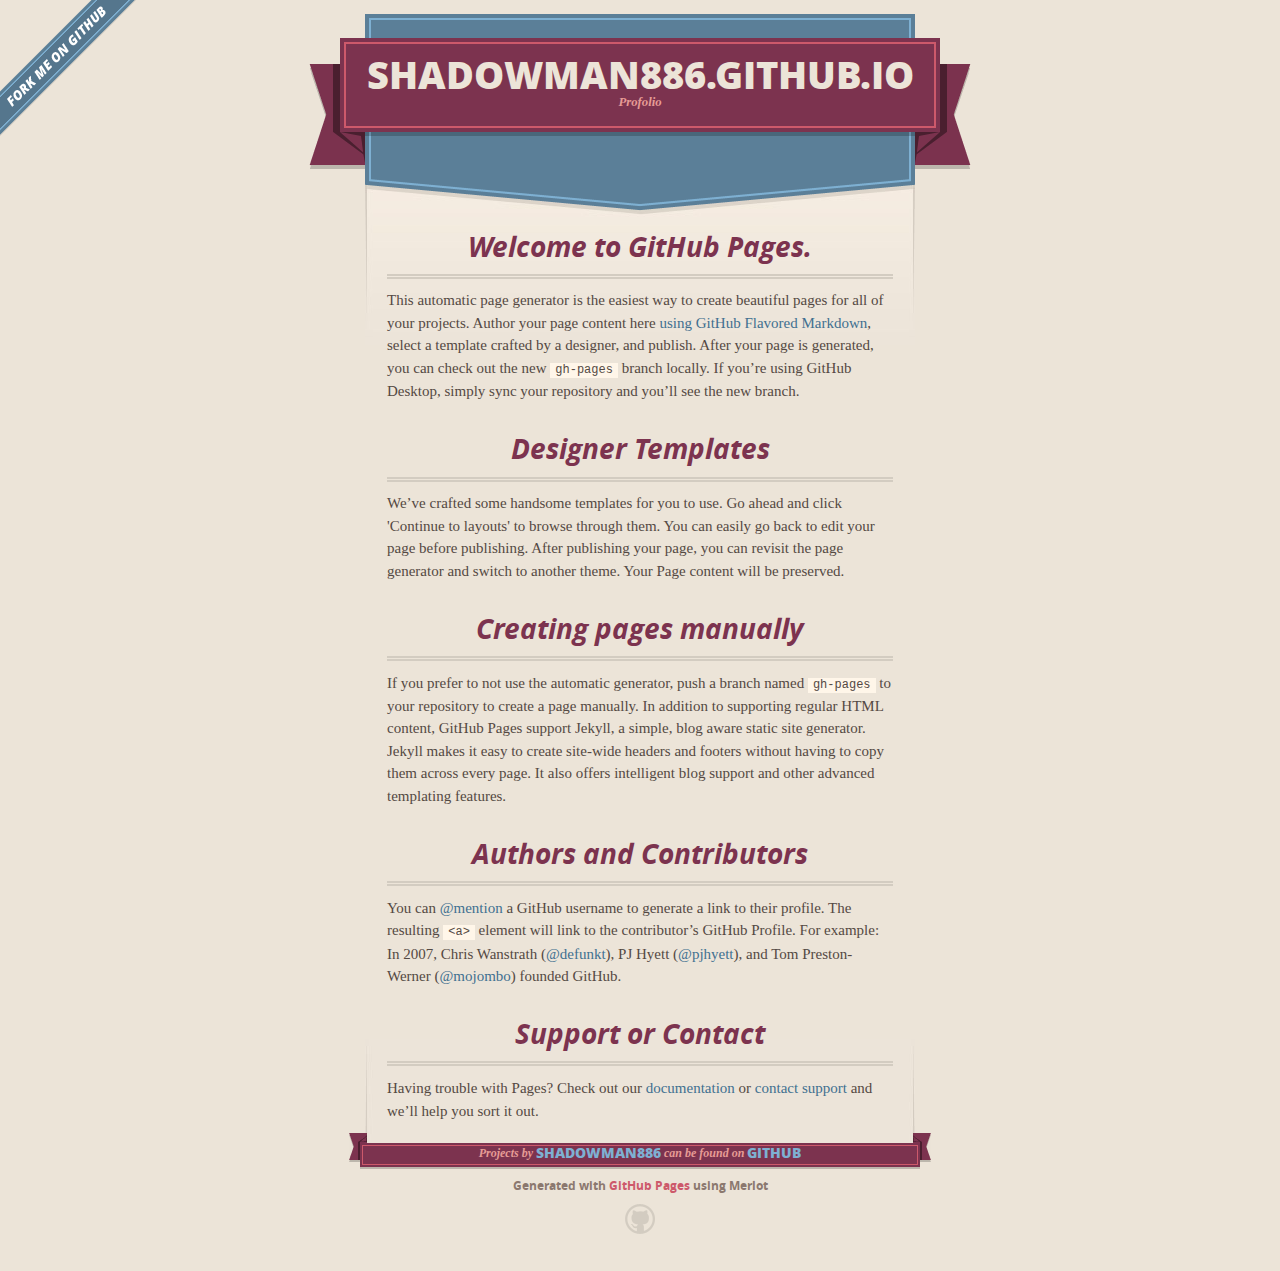
<file: index.html>
<!DOCTYPE html>
<html>
  <head>
    <meta charset='utf-8'>
    <meta http-equiv="X-UA-Compatible" content="chrome=1">
    <meta name="viewport" content="width=640">

    <link rel="stylesheet" href="stylesheets/core.css" media="screen">
    <link rel="stylesheet" href="stylesheets/mobile.css" media="handheld, only screen and (max-device-width:640px)">
    <link rel="stylesheet" href="stylesheets/github-light.css">

    <script type="text/javascript" src="javascripts/modernizr.js"></script>
    <script type="text/javascript" src="https://ajax.googleapis.com/ajax/libs/jquery/1.7.1/jquery.min.js"></script>
    <script type="text/javascript" src="javascripts/headsmart.min.js"></script>
    <script type="text/javascript">
      $(document).ready(function () {
        $('#main_content').headsmart()
      })
    </script>
    <title>Shadowman886.GitHub.io by shadowman886</title>
  </head>

  <body>
    <a id="forkme_banner" href="https://github.com/shadowman886">View on GitHub</a>
    <div class="shell">

      <header>
        <span class="ribbon-outer">
          <span class="ribbon-inner">
            <h1>Shadowman886.GitHub.io</h1>
            <h2>Profolio</h2>
          </span>
          <span class="left-tail"></span>
          <span class="right-tail"></span>
        </span>
      </header>

      <div id="no-downloads">
        <span class="inner">
        </span>
      </div>


      <span class="banner-fix"></span>


      <section id="main_content">
        <h3>
<a id="welcome-to-github-pages" class="anchor" href="#welcome-to-github-pages" aria-hidden="true"><span class="octicon octicon-link"></span></a>Welcome to GitHub Pages.</h3>

<p>This automatic page generator is the easiest way to create beautiful pages for all of your projects. Author your page content here <a href="https://guides.github.com/features/mastering-markdown/">using GitHub Flavored Markdown</a>, select a template crafted by a designer, and publish. After your page is generated, you can check out the new <code>gh-pages</code> branch locally. If you’re using GitHub Desktop, simply sync your repository and you’ll see the new branch.</p>

<h3>
<a id="designer-templates" class="anchor" href="#designer-templates" aria-hidden="true"><span class="octicon octicon-link"></span></a>Designer Templates</h3>

<p>We’ve crafted some handsome templates for you to use. Go ahead and click 'Continue to layouts' to browse through them. You can easily go back to edit your page before publishing. After publishing your page, you can revisit the page generator and switch to another theme. Your Page content will be preserved.</p>

<h3>
<a id="creating-pages-manually" class="anchor" href="#creating-pages-manually" aria-hidden="true"><span class="octicon octicon-link"></span></a>Creating pages manually</h3>

<p>If you prefer to not use the automatic generator, push a branch named <code>gh-pages</code> to your repository to create a page manually. In addition to supporting regular HTML content, GitHub Pages support Jekyll, a simple, blog aware static site generator. Jekyll makes it easy to create site-wide headers and footers without having to copy them across every page. It also offers intelligent blog support and other advanced templating features.</p>

<h3>
<a id="authors-and-contributors" class="anchor" href="#authors-and-contributors" aria-hidden="true"><span class="octicon octicon-link"></span></a>Authors and Contributors</h3>

<p>You can <a href="https://github.com/blog/821" class="user-mention">@mention</a> a GitHub username to generate a link to their profile. The resulting <code>&lt;a&gt;</code> element will link to the contributor’s GitHub Profile. For example: In 2007, Chris Wanstrath (<a href="https://github.com/defunkt" class="user-mention">@defunkt</a>), PJ Hyett (<a href="https://github.com/pjhyett" class="user-mention">@pjhyett</a>), and Tom Preston-Werner (<a href="https://github.com/mojombo" class="user-mention">@mojombo</a>) founded GitHub.</p>

<h3>
<a id="support-or-contact" class="anchor" href="#support-or-contact" aria-hidden="true"><span class="octicon octicon-link"></span></a>Support or Contact</h3>

<p>Having trouble with Pages? Check out our <a href="https://help.github.com/pages">documentation</a> or <a href="https://github.com/contact">contact support</a> and we’ll help you sort it out.</p>
      </section>

      <footer>
        <span class="ribbon-outer">
          <span class="ribbon-inner">
            <p>Projects by <a href="https://github.com/shadowman886">shadowman886</a> can be found on <a href="https://github.com/shadowman886">GitHub</a></p>
          </span>
          <span class="left-tail"></span>
          <span class="right-tail"></span>
        </span>
        <p>Generated with <a href="https://pages.github.com">GitHub Pages</a> using Merlot</p>
        <span class="octocat"></span>
      </footer>

    </div>

    
  </body>
</html>
</file>
<file: stylesheets/core.css>
@import url("screen.css");
@import url("non-screen.css") handheld;
@import url("non-screen.css") only screen and (max-device-width:640px);
</file>
<file: stylesheets/mobile.css>
/* Generated by Font Squirrel (http://www.fontsquirrel.com) on February 9, 2012 */


@font-face {
  font-family: 'Open Sans';
  src: url('../fonts/opensans-regular-webfont.eot');
  src: url('../fonts/opensans-regular-webfont.eot?#iefix') format('embedded-opentype'),
       url('../fonts/opensans-regular-webfont.woff') format('woff'),
       url('../fonts/opensans-regular-webfont.ttf') format('truetype'),
       url('../fonts/opensans-regular-webfont.svg#OpenSansRegular') format('svg');
  font-weight: normal;
  font-style: normal;
}

@font-face {
  font-family: 'Open Sans';
  src: url('../fonts/opensans-italic-webfont.eot');
  src: url('../fonts/opensans-italic-webfont.eot?#iefix') format('embedded-opentype'),
       url('../fonts/opensans-italic-webfont.woff') format('woff'),
       url('../fonts/opensans-italic-webfont.ttf') format('truetype'),
       url('../fonts/opensans-italic-webfont.svg#OpenSansItalic') format('svg');
  font-weight: normal;
  font-style: italic;
}

@font-face {
  font-family: 'Open Sans';
  src: url('../fonts/opensans-bold-webfont.eot');
  src: url('../fonts/opensans-bold-webfont.eot?#iefix') format('embedded-opentype'),
       url('../fonts/opensans-bold-webfont.woff') format('woff'),
       url('../fonts/opensans-bold-webfont.ttf') format('truetype'),
       url('../fonts/opensans-bold-webfont.svg#OpenSansBold') format('svg');
  font-weight: bold;
  font-style: normal;
}

@font-face {
  font-family: 'Open Sans';
  src: url('../fonts/opensans-bolditalic-webfont.eot');
  src: url('../fonts/opensans-bolditalic-webfont.eot?#iefix') format('embedded-opentype'),
       url('../fonts/opensans-bolditalic-webfont.woff') format('woff'),
       url('../fonts/opensans-bolditalic-webfont.ttf') format('truetype'),
       url('../fonts/opensans-bolditalic-webfont.svg#OpenSansBoldItalic') format('svg');
  font-weight: bold;
  font-style: italic;
}

@font-face {
  font-family: 'Open Sans';
  src: url('../fonts/opensans-extrabold-webfont.eot');
  src: url('../fonts/opensans-extrabold-webfont.eot?#iefix') format('embedded-opentype'),
       url('../fonts/opensans-extrabold-webfont.woff') format('woff'),
       url('../fonts/opensans-extrabold-webfont.ttf') format('truetype'),
       url('../fonts/opensans-extrabold-webfont.svg#OpenSansExtrabold') format('svg');
  font-weight: bolder;
  font-style: normal;
}


/* http://meyerweb.com/eric/tools/css/reset/ 
   v2.0 | 20110126
   License: none (public domain)
*/

html, body, div, span, applet, object, iframe,
h1, h2, h3, h4, h5, h6, p, blockquote, pre,
a, abbr, acronym, address, big, cite, code,
del, dfn, em, img, ins, kbd, q, s, samp,
small, strike, strong, sub, sup, tt, var,
b, u, i, center,
dl, dt, dd, ol, ul, li,
fieldset, form, label, legend,
table, caption, tbody, tfoot, thead, tr, th, td,
article, aside, canvas, details, embed, 
figure, figcaption, footer, header, hgroup, 
menu, nav, output, ruby, section, summary,
time, mark, audio, video {
  margin: 0;
  padding: 0;
  border: 0;
  font-size: 100%;
  font: inherit;
  vertical-align: baseline;
}
/* HTML5 display-role reset for older browsers */
article, aside, details, figcaption, figure, 
footer, header, hgroup, menu, nav, section {
  display: block;
}
body {
  line-height: 1;
}
ol, ul {
  list-style: none;
}
blockquote, q {
  quotes: none;
}
blockquote:before, blockquote:after,
q:before, q:after {
  content: '';
  content: none;
}
table {
  border-collapse: collapse;
  border-spacing: 0;
}

header, footer, section {
  display: block;
  position: relative;
}

/* STYLES */

div.shell {
  display: block;
  width: 640px;
  margin: 0 auto;
}

a#forkme_banner {
  display: none;
}

/* header */

header {
  position: relative;
  z-index: 2;
  margin: 0;
  max-width: 640px;
  top: 51px;
}

header span.ribbon-inner {
  position: relative;
  display: block;
  background-color: #cd596b;
  border: 8px solid #7c334f;
  padding: 6px;
  z-index: 1;
}

header span.left-tail, header span.right-tail {
  position: relative;
  display: block;
  width: 19px;
  height: 10px;
  background: transparent url(../images/ribbon-tail-sprite-2x.png) 0 0 no-repeat;
  position: absolute;
  bottom: -10px;
  z-index: 0;
}

header span.left-tail {
  background-position: 0 0;
  left: 0;
}

header span.right-tail {
  background-position: -19px 0;
  right: 0;
}

header h1 {
  background-color: #7c334f;
  font-size: 2em;
  font-weight: bolder;
  font-style: normal;
  text-transform: uppercase;
  color: #ece4d8;
  text-align: center;
  line-height:1;  
  padding: 14px 20px 0;
}

header h2 {
  background-color: #7c334f;
  font: bold italic .85em/1.5 Georgia, Times, “Times New Roman”, serif;
  color: #e69b95;
  padding-bottom: 14px;
  margin-top: -3px;
  text-align: center;
}

section#downloads {
  position: relative;
  display: block;
  height: 171px;
  width: 602px;
  padding-bottom: 150px;
  margin: 51px auto -250px;
  z-index: 1;
  background: transparent url(../images/shield.png) center 0 no-repeat;
}

section#downloads a {
  display: none;
}

span.banner-fix {
  background: transparent url(../images/shield-fallback.png) center top no-repeat;
  display: block;
  height: 31px;
  position: absolute;
  width: 640px;
  top: 20px;

}

section#main_content {
  z-index: 2;
  padding: 20px 40px 0;
  min-height:185px;
}

/* footer */

footer {
  background: none;
  padding-top: 104px;
  margin: -94px auto 40px;
  max-width:640px;
  text-align: center;
}

footer span.ribbon-outer {
  display: block;
  position: relative;
  border-bottom: 2px solid #bdb6ad;
}

footer span.ribbon-inner {
  position: relative;
  display: block;
  background-color: #cd596b;
  border: 8px solid #7c334f;
  padding: 6px;
  z-index: 1;
}

footer p {
  font-family: 'Open Sans', sans-serif;
  font-weight: bold;
  font-size: .6em;
  color: #8b786f;
}

footer a {
  color: #cd596b;
}

footer span.ribbon-inner p {
  background-color: #7c334f;
  margin: 0;
  color: #e69b95;
  font: bold italic 22px/1 Georgia, Times, “Times New Roman”, serif;
  height: auto;
  line-height: 1.1;
  padding: 20px 0px 10px;
}

footer span.ribbon-inner a {
  display: block;
  position: relative;
  bottom: 0;
  color: #7eb0d2;
  font-family: 'Open Sans', sans-serif;
  text-transform: uppercase;
  font-style: normal;
  font-weight: bolder;
  font-size: 38px;
  padding-bottom: 10px;
}

footer span.ribbon-inner a:hover {
  color: #7eb0d2;
}

footer span.left-tail, footer span.right-tail {
  position: relative;
  display: block;
  width: 23px;
  height: 126px;
  background: transparent url(../images/small-ribbon-tail-sprite-2x.png) 0 0 no-repeat;
  position: absolute;
  top: -126px;
  z-index: 0;
}

footer span.left-tail {
  background-position: 0 0;
  left: 0;
}

footer span.right-tail {
  background-position: -23px 0;
  right: 0;
}

footer span.octocat {
  background: transparent url(../images/octocat-2x.png) 0 0 no-repeat;
  display: block;
  width: 60px;
  height: 60px;
  margin: 20px auto 0;}

/* content */

body {
  background: #ece4d8;
  font: normal normal 30px/1.5 Georgia, Palatino,” Palatino Linotype”, Times, “Times New Roman”, serif;
  color: #544943;
  -webkit-font-smoothing: antialiased;
}

a, a:hover {
  color: #417090;
}

a {
  text-decoration: none;
}

a:hover {
  text-decoration: underline;
}

h1,h2,h3,h4,h5,h6 {
  font-family: 'Open Sans', sans-serif;
  font-weight: bold;
}

p {
  margin: .7em 0 0;
}

strong {
  font-weight: bold;
}

em {
  font-style: italic;
}

ol {
  margin: .7em 0;
  list-style-type: decimal;
  padding-left: 1.35em;
}

ul {
  margin: .7em 0;
  padding-left: 1.35em;
}

ul li {
  padding-left: 20px;
  background: transparent url(../images/chevron-2x.png) left 15px no-repeat;
}

blockquote {
  font-family: 'Open Sans', sans-serif;
  margin: 20px 0;
  color: #8b786f;
  padding-left: 1.35em;
  background: transparent url('../images/blockquote-gfx-2x.png') 0 8px no-repeat;
}

img {
  -webkit-box-shadow: 0px 4px 0px #bdb6ad;
  -moz-box-shadow: 0px 4px 0px #bdb6ad;
  box-shadow: 0px 4px 0px #bdb6ad;
  border: 4px solid #fff6e9;
  max-width: 556px;
}

hr {
  border: none;
  outline: none;
  height: 42px;
  background: transparent url('../images/hr-2x.jpg') center center repeat-x;
  margin: 0 0 20px;
}

code {
  background: #fff6e9;
  font: normal normal .9em/1.7 "Lucida Sans Typewriter", "Lucida Console", Monaco, "Bitstream Vera Sans Mono", monospace;
  padding: 0 5px 1px;
}

pre {
  margin: 10px 0 20px;
  padding: .7em;
  background: #fff6e9;
  border-bottom: 4px solid #bdb6ad;
  font: normal normal .9em/1.7 "Lucida Sans Typewriter", "Lucida Console", Monaco, "Bitstream Vera Sans Mono", monospace;
  overflow: auto;
}

table {
  background: #fff6e9;
  display: table;
  width: 100%;
  border-collapse: separate;
  border-bottom: 4px solid #bdb6ad;
  margin: 10px 0;
}

tr {
  display: table-row;
}

th {
  display: table-cell;
  padding: 2px 10px;
  border: solid #ece4d8;
  border-width: 0 4px 4px 0;
  color: #cd596b;
  font-family: 'Open Sans', sans-serif;
  font-weight: bold;
  font-size: .85em;
}

td {
  display: table-cell;
  padding: 0 .7em;
  border: solid #ece4d8;
  border-width: 0 4px 4px 0;
}

td:last-child, th:last-child {
  border-right: none;
}

tr:last-child td {
  border-bottom: none;
}

dl {
  margin: .7em 0 20px;
}

dt {
  font-family: 'Open Sans', sans-serif;
  font-weight: bold;
}

dd {
  padding-left: 1.35em;
}

dd p:first-child {
  margin-top: 0;
}

/* Content based headers */

#main_content > .header-level-1:first-child,
#main_content > .header-level-2:first-child,
#main_content > .header-level-3:first-child,
#main_content > .header-level-4:first-child,
#main_content > .header-level-5:first-child,
#main_content > .header-level-6:first-child {
  margin-top: 0;
}

.header-level-1 {
  font-size: 1.85em;
  border-bottom: .2em double #d3ccc1;
  color: #7c334f;
  text-align: center;
  font-style: italic;
  margin: 1.1em 0 .38em;
  line-height: 1.2;
  padding-bottom: 10px
}

.header-level-2 {
  font-size: 1.58em;
  color: #7c334f;
  margin: .95em 0 .5em;
  border-bottom: .1em solid #D3CCC1;
  line-height: 1.2;
  padding-bottom: 10px
}

.header-level-3 {
  margin: 20px 0 10px;
  font-size: 1.45em;
}

.header-level-4 {
  margin: .6em 0;
  font-size: 1.2em;
  color: #cd596b;
}

.header-level-5 {
  margin: .7em 0;
  font-size: 1em;
  color: #8b786f;
}

.header-level-6 {
  margin: .8em 0;
  font-size: .85em;
  font-style: italic;
}
</file>
<file: stylesheets/github-light.css>
/*
   Copyright 2014 GitHub Inc.

   Licensed under the Apache License, Version 2.0 (the "License");
   you may not use this file except in compliance with the License.
   You may obtain a copy of the License at

       http://www.apache.org/licenses/LICENSE-2.0

   Unless required by applicable law or agreed to in writing, software
   distributed under the License is distributed on an "AS IS" BASIS,
   WITHOUT WARRANTIES OR CONDITIONS OF ANY KIND, either express or implied.
   See the License for the specific language governing permissions and
   limitations under the License.

*/

.pl-c /* comment */ {
  color: #969896;
}

.pl-c1      /* constant, markup.raw, meta.diff.header, meta.module-reference, meta.property-name, support, support.constant, support.variable, variable.other.constant */,
.pl-s .pl-v /* string variable */ {
  color: #0086b3;
}

.pl-e  /* entity */,
.pl-en /* entity.name */ {
  color: #795da3;
}

.pl-s .pl-s1 /* string source */,
.pl-smi      /* storage.modifier.import, storage.modifier.package, storage.type.java, variable.other, variable.parameter.function */ {
  color: #333;
}

.pl-ent /* entity.name.tag */ {
  color: #63a35c;
}

.pl-k /* keyword, storage, storage.type */ {
  color: #a71d5d;
}

.pl-pds              /* punctuation.definition.string, string.regexp.character-class */,
.pl-s                /* string */,
.pl-s .pl-pse .pl-s1 /* string punctuation.section.embedded source */,
.pl-sr               /* string.regexp */,
.pl-sr .pl-cce       /* string.regexp constant.character.escape */,
.pl-sr .pl-sra       /* string.regexp string.regexp.arbitrary-repitition */,
.pl-sr .pl-sre       /* string.regexp source.ruby.embedded */ {
  color: #183691;
}

.pl-v /* variable */ {
  color: #ed6a43;
}

.pl-id /* invalid.deprecated */ {
  color: #b52a1d;
}

.pl-ii /* invalid.illegal */ {
  background-color: #b52a1d;
  color: #f8f8f8;
}

.pl-sr .pl-cce /* string.regexp constant.character.escape */ {
  color: #63a35c;
  font-weight: bold;
}

.pl-ml /* markup.list */ {
  color: #693a17;
}

.pl-mh        /* markup.heading */,
.pl-mh .pl-en /* markup.heading entity.name */,
.pl-ms        /* meta.separator */ {
  color: #1d3e81;
  font-weight: bold;
}

.pl-mq /* markup.quote */ {
  color: #008080;
}

.pl-mi /* markup.italic */ {
  color: #333;
  font-style: italic;
}

.pl-mb /* markup.bold */ {
  color: #333;
  font-weight: bold;
}

.pl-md /* markup.deleted, meta.diff.header.from-file */ {
  background-color: #ffecec;
  color: #bd2c00;
}

.pl-mi1 /* markup.inserted, meta.diff.header.to-file */ {
  background-color: #eaffea;
  color: #55a532;
}

.pl-mdr /* meta.diff.range */ {
  color: #795da3;
  font-weight: bold;
}

.pl-mo /* meta.output */ {
  color: #1d3e81;
}
</file>
